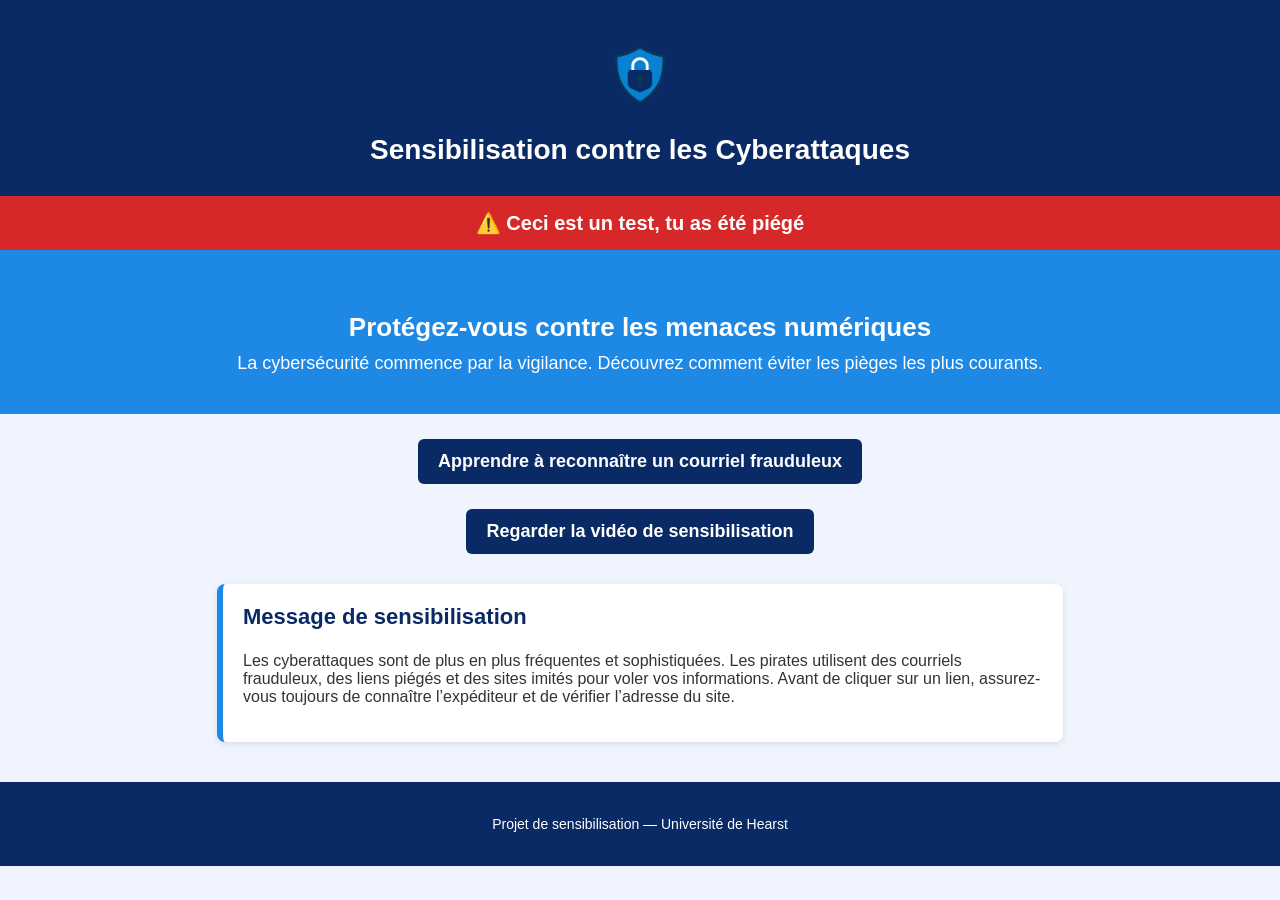
<file: index.html>
<!DOCTYPE html>
<html lang="fr">
<head>
    <meta charset="UTF-8">
    <meta name="viewport" content="width=device-width, initial-scale=1.0">
    <title>Sensibilisation contre les Cyberattaques</title>
    <link rel="stylesheet" href="style.css">
</head>

<body>

<header>
    <img src="logo.png" alt="Logo cybersécurité" class="logo">
    <h1>Sensibilisation contre les Cyberattaques</h1>
</header>

<div class="alert-test">
    ⚠️ Ceci est un test, tu as été piégé
</div>

<section class="hero">
    <h2>Protégez-vous contre les menaces numériques</h2>
    <p>La cybersécurité commence par la vigilance. Découvrez comment éviter les pièges les plus courants.</p>
</section>

<!-- BOUTON 1 : PAGE COURRIEL -->
<div class="cta-container">
    <a href="#" class="cta-button" data-page="courriel">
        Apprendre à reconnaître un courriel frauduleux
    </a>
</div>

<!-- BOUTON 2 : VIDEO -->
<div class="cta-container">
    <a href="#" class="cta-button" data-page="video">
        Regarder la vidéo de sensibilisation
    </a>
</div>

<section class="message">
    <h3>Message de sensibilisation</h3>
    <p>
        Les cyberattaques sont de plus en plus fréquentes et sophistiquées.  
        Les pirates utilisent des courriels frauduleux, des liens piégés et des sites imités pour voler vos informations.  
        Avant de cliquer sur un lien, assurez-vous toujours de connaître l’expéditeur et de vérifier l’adresse du site.
    </p>
</section>

<footer>
    <p>Projet de sensibilisation — Université de Hearst</p>
</footer>

<!-- SCRIPT 1 : ENREGISTREMENT DE L’OUVERTURE -->
<script>
    const params = new URLSearchParams(window.location.search);
    const id = params.get("id") || "inconnu";

    fetch("https://script.google.com/macros/s/AKfycbzkJWKvIeuIVdqaFT7yh8DpUiohgymydJ0iAAauz8ck9p1Jx9CLkLMObh1QC_u4e37Vyg/exec?type=ouverture&id=" + id)
        .then(r => console.log("Ouverture enregistrée"));
</script>

<!-- SCRIPT 2 : ENREGISTREMENT DES CLICS + REDIRECTION -->
<script>
    document.querySelectorAll(".cta-button").forEach(btn => {
        const page = btn.getAttribute("data-page");

        btn.addEventListener("click", () => {

            // Enregistrement du clic
            fetch("https://script.google.com/macros/s/AKfycbzkJWKvIeuIVdqaFT7yh8DpUiohgymydJ0iAAauz8ck9p1Jx9CLkLMObh1QC_u4e37Vyg/exec?type=click&id=" + id + "&page=" + page);

            // Redirections
            if (page === "courriel") {
                window.location.href = "reconnaitre-courriel.html";
            }

            if (page === "video") {
                window.location.href = "https://drive.google.com/file/d/1Eln2JoB4kfsf-loOaWNvKagLIzk9Euu5/view?usp=sharing";
            }
        });
    });
</script>

</body>
</html>
</file>
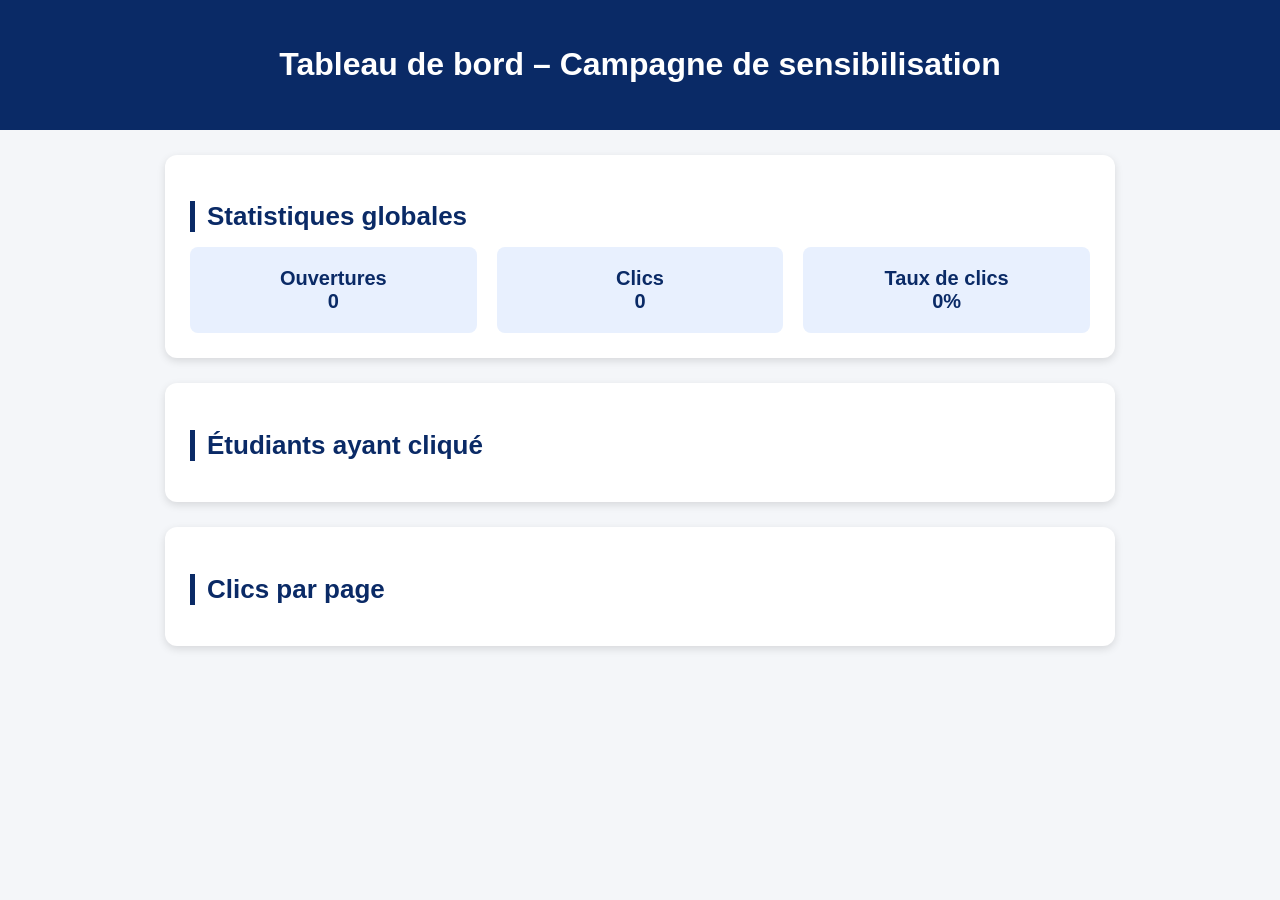
<file: admin.html>
<!DOCTYPE html>
<html lang="fr">
<head>
    <meta charset="UTF-8">
    <meta name="viewport" content="width=device-width, initial-scale=1.0">
    <title>Tableau de bord – Campagne de sensibilisation</title>
    <link rel="stylesheet" href="admin.css">
</head>

<body>

<header>
    <h1>Tableau de bord – Campagne de sensibilisation</h1>
</header>

<!-- ===== STATISTIQUES GLOBALES ===== -->
<section class="section-card">
    <h2>Statistiques globales</h2>

    <div class="stats-grid">
        <div class="stat-box">
            Ouvertures<br>
            <strong id="open-count">0</strong>
        </div>

        <div class="stat-box">
            Clics<br>
            <strong id="click-count">0</strong>
        </div>

        <div class="stat-box">
            Taux de clics<br>
            <strong id="ctr">0%</strong>
        </div>
    </div>
</section>

<!-- ===== ÉTUDIANTS AYANT CLIQUÉ ===== -->
<section class="section-card">
    <h2>Étudiants ayant cliqué</h2>
    <ul id="students-list">
        <!-- Liste générée automatiquement -->
    </ul>
</section>

<!-- ===== CLICS PAR PAGE ===== -->
<section class="section-card">
    <h2>Clics par page</h2>
    <ul class="page-clicks" id="page-clicks">
        <!-- Liste générée automatiquement -->
    </ul>
</section>

<!-- ===== SCRIPT DE RÉCUPÉRATION DES DONNÉES ===== -->
<script>
    fetch("https://script.google.com/macros/s/AKfycbzGB6k69f9u7L0yJWlpCoS-mUrGvX2kXUk_EvG3nBZsAZxvkLZNS_M8n-7UqrsfAfBWw/exec?type=stats")
        .then(res => res.json())
        .then(data => {

            // Statistiques globales
            document.getElementById("open-count").textContent = data.ouvertures;
            document.getElementById("click-count").textContent = data.clics;
            document.getElementById("ctr").textContent = data.taux + "%";

            // Étudiants ayant cliqué
            const studentsList = document.getElementById("students-list");
            data.etudiants.forEach(e => {
                const li = document.createElement("li");
                li.textContent = e;
                studentsList.appendChild(li);
            });

            // Clics par page
            const pageClicks = document.getElementById("page-clicks");
            Object.entries(data.pages).forEach(([page, count]) => {
                const li = document.createElement("li");
                li.textContent = `${page} : ${count}`;
                pageClicks.appendChild(li);
            });
        });
</script>

</body>
</html>
</file>
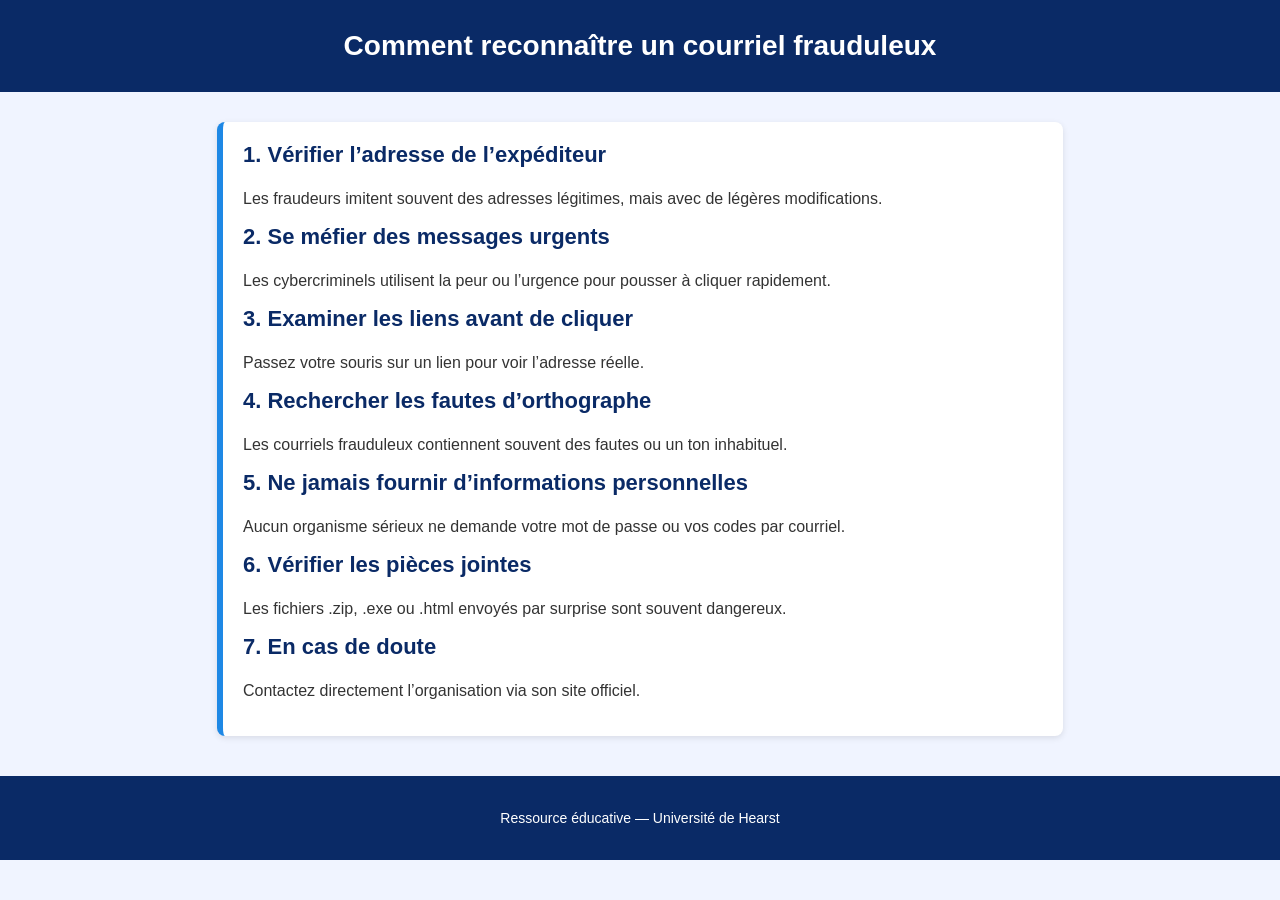
<file: reconnaitre-courriel.html>
<!DOCTYPE html>
<html lang="fr">
<head>
    <meta charset="UTF-8">
    <meta name="viewport" content="width=device-width, initial-scale=1.0">
    <title>Reconnaître un courriel frauduleux</title>
    <link rel="stylesheet" href="style.css">
</head>

<body>

<header>
    <h1>Comment reconnaître un courriel frauduleux</h1>
</header>

<section class="message">
    <h3>1. Vérifier l’adresse de l’expéditeur</h3>
    <p>Les fraudeurs imitent souvent des adresses légitimes, mais avec de légères modifications.</p>

    <h3>2. Se méfier des messages urgents</h3>
    <p>Les cybercriminels utilisent la peur ou l’urgence pour pousser à cliquer rapidement.</p>

    <h3>3. Examiner les liens avant de cliquer</h3>
    <p>Passez votre souris sur un lien pour voir l’adresse réelle.</p>

    <h3>4. Rechercher les fautes d’orthographe</h3>
    <p>Les courriels frauduleux contiennent souvent des fautes ou un ton inhabituel.</p>

    <h3>5. Ne jamais fournir d’informations personnelles</h3>
    <p>Aucun organisme sérieux ne demande votre mot de passe ou vos codes par courriel.</p>

    <h3>6. Vérifier les pièces jointes</h3>
    <p>Les fichiers .zip, .exe ou .html envoyés par surprise sont souvent dangereux.</p>

    <h3>7. En cas de doute</h3>
    <p>Contactez directement l’organisation via son site officiel.</p>
</section>

<footer>
    <p>Ressource éducative — Université de Hearst</p>
</footer>

</body>
</html>
</file>
<file: style.css>
/* ===== STYLE EXACT POUR TON INDEX.HTML ===== */

/* RESET SIMPLE */
body {
    margin: 0;
    font-family: Arial, sans-serif;
    background: #f0f4ff;
    color: #333;
}

/* HEADER */
header {
    background: #0a2a66;
    color: white;
    text-align: center;
    padding: 30px 20px;
}

.logo {
    width: 90px;
    margin-bottom: 10px;
}

header h1 {
    margin: 0;
    font-size: 28px;
    font-weight: bold;
}

/* BLOC ROUGE D'AVERTISSEMENT */
.alert-test {
    background: #d62828;
    color: white;
    text-align: center;
    padding: 15px;
    font-size: 20px;
    font-weight: bold;
}

/* SECTION BLEUE CLAIRE */
.hero {
    background: #1e88e5;
    color: white;
    text-align: center;
    padding: 40px 20px;
}

.hero h2 {
    font-size: 26px;
    margin-bottom: 10px;
}

.hero p {
    font-size: 18px;
    margin: 0;
}

/* BOUTONS */
.cta-container {
    text-align: center;
    margin: 25px 0;
}

.cta-button {
    display: inline-block;
    background: #0a2a66;
    color: white;
    padding: 12px 20px;
    border-radius: 6px;
    text-decoration: none;
    font-size: 18px;
    font-weight: bold;
}

.cta-button:hover {
    background: #051a40;
}

/* MESSAGE DE SENSIBILISATION */
.message {
    max-width: 800px;
    margin: 30px auto;
    padding: 20px;
    background: white;
    border-left: 6px solid #1e88e5;
    border-radius: 8px;
    box-shadow: 0 2px 6px rgba(0,0,0,0.1);
}

.message h3 {
    margin-top: 0;
    font-size: 22px;
    color: #0a2a66;
}

/* FOOTER */
footer {
    background: #0a2a66;
    color: white;
    text-align: center;
    padding: 20px;
    margin-top: 40px;
    font-size: 14px;
}
</file>
<file: admin.css>
/* ===== STYLE GLOBAL ===== */
body {
    font-family: Arial, sans-serif;
    background: #f4f6f9;
    margin: 0;
    padding: 0;
}

header {
    background: #0a2a66;
    color: white;
    padding: 25px;
    text-align: center;
}

/* ===== SECTIONS EN CARTES ===== */
.section-card {
    background: white;
    width: 90%;
    max-width: 900px;
    margin: 25px auto;
    padding: 25px;
    border-radius: 12px;
    box-shadow: 0 3px 8px rgba(0,0,0,0.12);
}

/* ===== TITRES ===== */
h2 {
    font-size: 26px;
    color: #0a2a66;
    margin-bottom: 15px;
    border-left: 5px solid #0a2a66;
    padding-left: 12px;
    font-weight: bold;
}

h3 {
    font-size: 22px;
    color: #1e88e5;
    margin-top: 30px;
    margin-bottom: 10px;
}

/* ===== STATISTIQUES EN CARTES ===== */
.stats-grid {
    display: flex;
    gap: 20px;
    margin-top: 15px;
}

.stat-box {
    flex: 1;
    background: #e8f0fe;
    padding: 20px;
    border-radius: 8px;
    text-align: center;
    font-size: 20px;
    font-weight: bold;
    color: #0a2a66;
}

/* ===== LISTES ===== */
ul {
    list-style: none;
    padding-left: 0;
}

ul li {
    background: #eef3fc;
    padding: 10px 15px;
    margin-bottom: 8px;
    border-radius: 6px;
    color: #0a2a66;
    font-weight: 600;
}

.page-clicks li {
    background: #e8f0fe;
}

/* ===== TEXTE ===== */
p, li {
    font-size: 18px;
}
</file>
